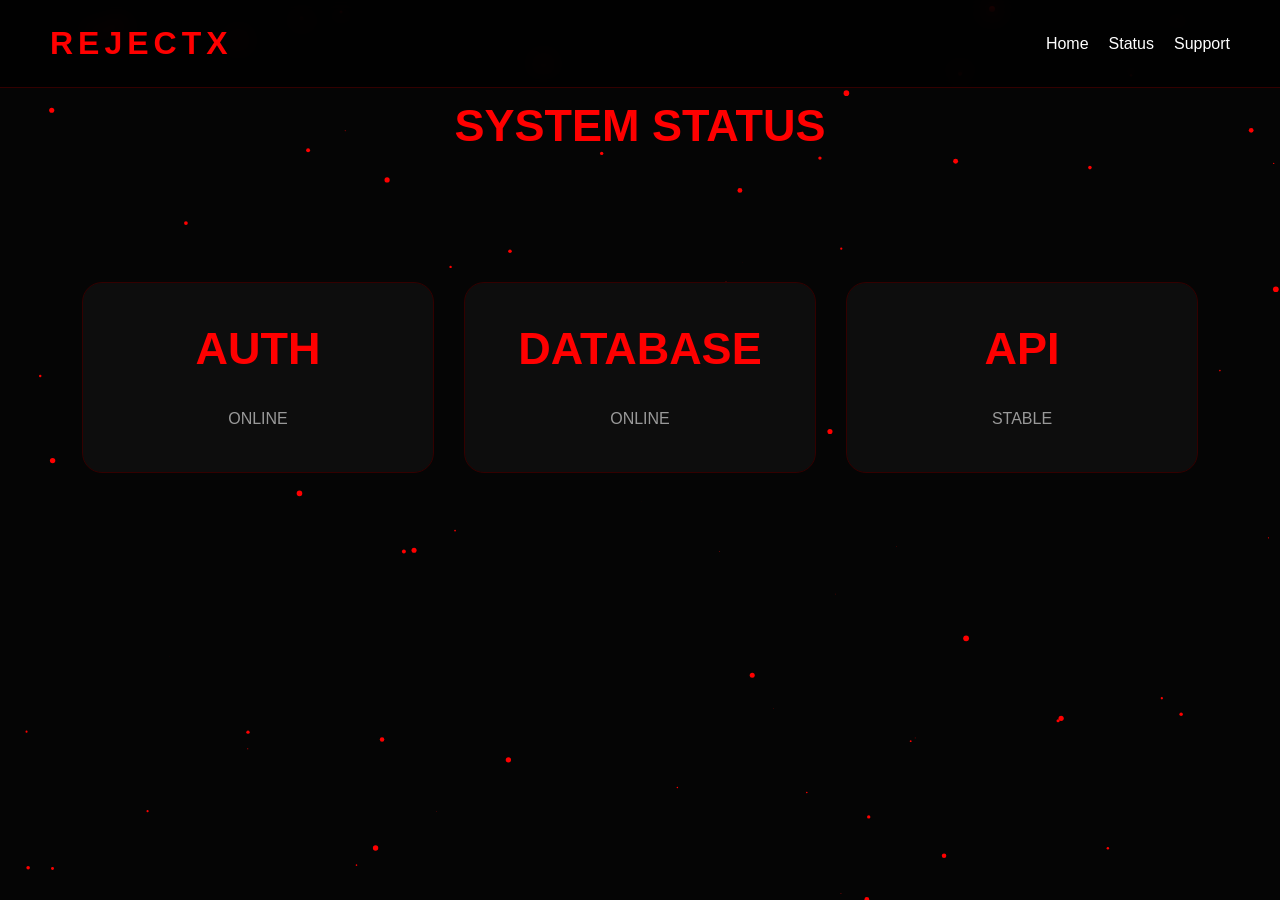
<file: frontend/status.html>
<!DOCTYPE html>
<html lang="pt-BR">
<head>

  <meta charset="UTF-8">

  <meta name="viewport" content="width=device-width, initial-scale=1.0">

  <title>Rejectx Status</title>

  <link rel="stylesheet" href="style.css">

</head>

<body>

  <header>

    <div class="logo">
      REJECTX
    </div>

    <nav>

      <a href="index.html">
        Home
      </a>

      <a href="status.html">
        Status
      </a>

      <a href="support.html">
        Support
      </a>

    </nav>

  </header>

  <section class="source-section">

    <h2>
      SYSTEM STATUS
    </h2>

    <div class="cards">

      <div class="card">

        <h2>AUTH</h2>

        <p>
          ONLINE
        </p>

      </div>

      <div class="card">

        <h2>DATABASE</h2>

        <p>
          ONLINE
        </p>

      </div>

      <div class="card">

        <h2>API</h2>

        <p>
          STABLE
        </p>

      </div>

    </div>

  </section>

  <script src="particles.js"></script>

</body>
</html>
</file>
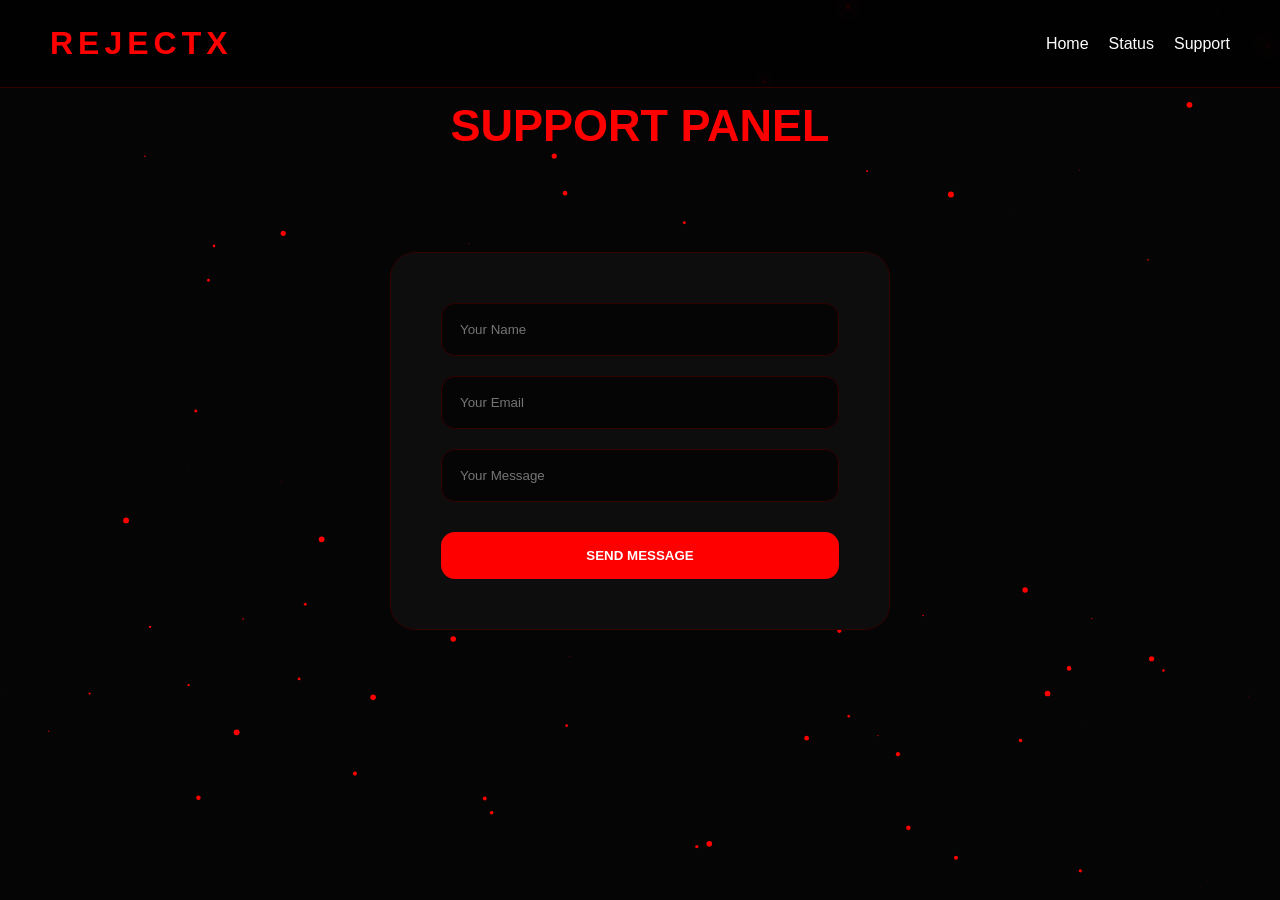
<file: frontend/support.html>
<!DOCTYPE html>
<html lang="pt-BR">
<head>

  <meta charset="UTF-8">

  <meta name="viewport" content="width=device-width, initial-scale=1.0">

  <title>Rejectx Support</title>

  <link rel="stylesheet" href="style.css">

</head>

<body>

  <header>

    <div class="logo">
      REJECTX
    </div>

    <nav>

      <a href="index.html">
        Home
      </a>

      <a href="status.html">
        Status
      </a>

      <a href="support.html">
        Support
      </a>

    </nav>

  </header>

  <section class="source-section">

    <h2>
      SUPPORT PANEL
    </h2>

    <div class="login-box">

      <input 
        type="text" 
        placeholder="Your Name"
      >

      <input 
        type="email" 
        placeholder="Your Email"
      >

      <input 
        type="text" 
        placeholder="Your Message"
      >

      <button>
        SEND MESSAGE
      </button>

    </div>

  </section>

  <script src="particles.js"></script>

</body>
</html>
</file>
<file: frontend/style.css>
*{

  margin:0;
  padding:0;
  box-sizing:border-box;
  font-family:Arial;

}

body{

  background:#050505;
  color:white;
  overflow-x:hidden;

}

header{

  width:100%;
  padding:25px 50px;

  display:flex;
  justify-content:space-between;
  align-items:center;

  position:fixed;
  top:0;

  background:rgba(0,0,0,0.7);

  backdrop-filter:blur(10px);

  border-bottom:1px solid #300;

  z-index:999;

}

.logo{

  font-size:32px;
  font-weight:bold;

  color:red;

  letter-spacing:5px;

}

nav{

  display:flex;
  gap:20px;

}

nav a{

  color:white;
  text-decoration:none;

  transition:0.3s;

}

nav a:hover{

  color:red;

}

.hero{

  height:100vh;

  display:flex;
  justify-content:center;
  align-items:center;

  text-align:center;

  background:radial-gradient(circle,#220000,#000);

  position:relative;

}

.overlay{

  position:absolute;

  width:600px;
  height:600px;

  background:red;

  filter:blur(250px);

  opacity:0.2;

}

.hero-content{

  position:relative;
  z-index:2;

}

.hero h1{

  font-size:110px;

  color:red;

  letter-spacing:10px;

}

.hero p{

  color:#999;

  margin-top:15px;

  font-size:20px;

}

.buttons{

  margin-top:40px;

  display:flex;
  justify-content:center;

  gap:20px;

}

button{

  padding:16px 35px;

  border:none;

  border-radius:14px;

  background:red;

  color:white;

  font-weight:bold;

  cursor:pointer;

  transition:0.3s;

}

button:hover{

  transform:translateY(-5px);

  box-shadow:0 0 25px red;

}

.outline{

  background:transparent;

  border:2px solid red;

}

.cards{

  width:90%;

  margin:auto;

  padding:100px 0;

  display:grid;

  grid-template-columns:repeat(auto-fit,minmax(300px,1fr));

  gap:30px;

}

.card{

  background:#0d0d0d;

  border:1px solid #300;

  border-radius:20px;

  padding:40px;

  transition:0.3s;

}

.card:hover{

  transform:translateY(-10px);

  border-color:red;

}

.card h2{

  color:red;

  margin-bottom:15px;

}

.card p{

  color:#999;

  line-height:1.7;

}

.login-box{

  width:500px;
  max-width:90%;

  margin:100px auto;

  background:#0d0d0d;

  border:1px solid #300;

  padding:50px;

  border-radius:25px;

}

.login-box h2{

  text-align:center;

  color:red;

  margin-bottom:30px;

}

.login-box input{

  width:100%;

  padding:18px;

  margin-bottom:20px;

  background:#050505;

  border:1px solid #300;

  border-radius:14px;

  color:white;

}

.login-box input:focus{

  outline:none;

  border-color:red;

}

.login-box button{

  width:100%;

  margin-top:10px;

}

.source-section{

  padding:100px 20px;

  text-align:center;

}

.source-section h2{

  font-size:45px;

  color:red;

  margin-bottom:30px;

}

footer{

  padding:30px;

  text-align:center;

  color:#666;

  border-top:1px solid #300;

}
</file>
